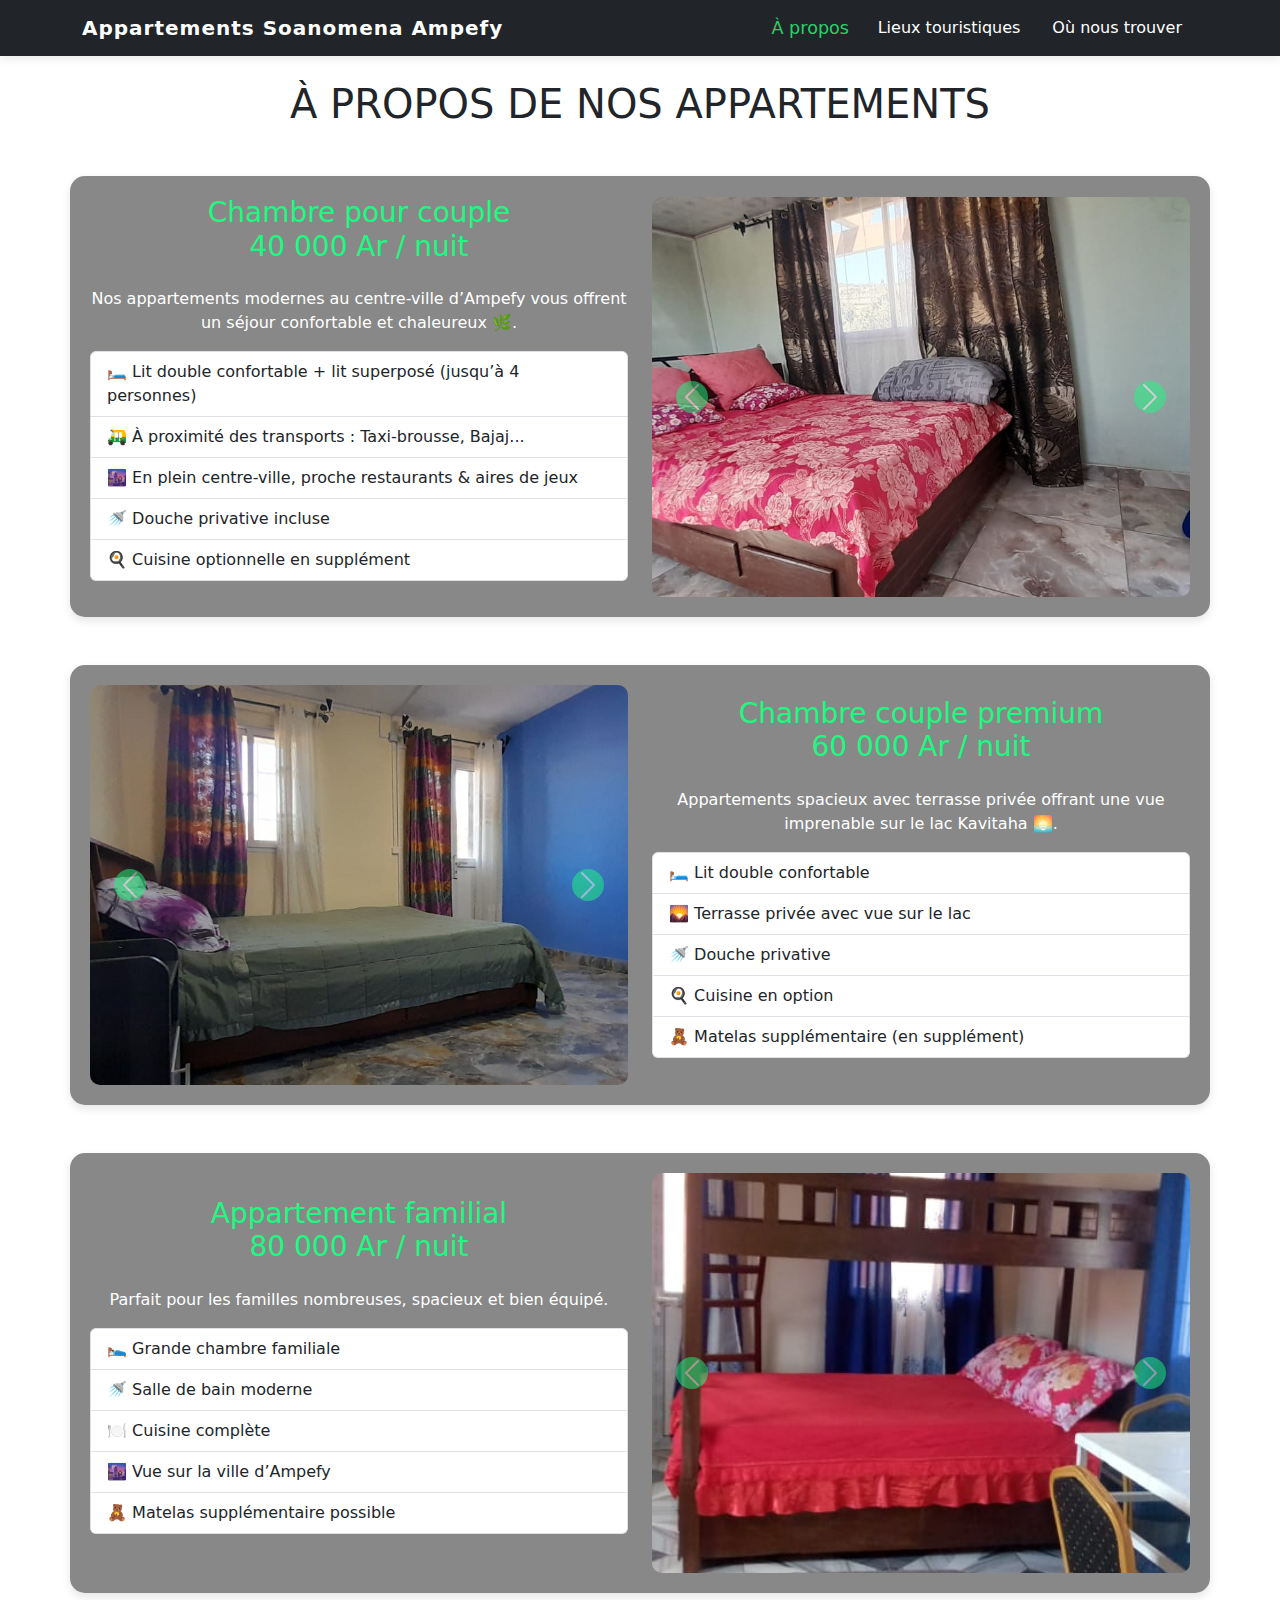
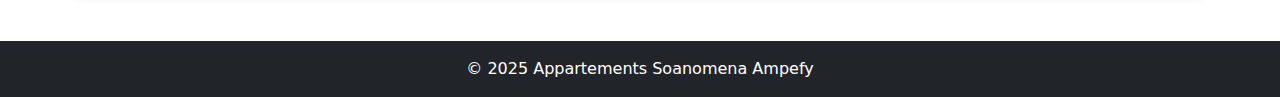
<file: about.html>
<!DOCTYPE html>
<html lang="fr">
<head>
  <meta charset="UTF-8">
  <meta name="viewport" content="width=device-width, initial-scale=1.0">
  <title>À propos - Appartement</title>
  <link rel="stylesheet" href="assets/css/style.css">
  <link href="https://cdn.jsdelivr.net/npm/bootstrap@5.3.3/dist/css/bootstrap.min.css" rel="stylesheet">
  <style>
    .chambre-card {
      background: #878887;
      border-radius: 15px;
      padding: 20px;
      margin-bottom: 40px;
      box-shadow: 0 4px 10px rgba(0,0,0,0.1);
    }

    .carousel-item img {
      object-fit: cover;
      height: 400px;
      border-radius: 10px;
    }
    .carousel-control-prev-icon{
      background-color: rgb(29, 250, 129);
      border-radius: 50%;
      padding: 10px;
    }
    .carousel-control-next-icon{
      background-color: rgb(29, 250, 129);
      border-radius: 50%;
      padding: 10px;
    }
    .chambre-card h3{
        text-align: center;
        color: rgb(29, 250, 129);
      }
            .chambre-card p{
        text-align: center;
        color: white;
      }

 
    @media (max-width: 768px) {
      .chambre-card h3{
        text-align: center;
        font-size: 19px;
        color: rgb(29, 250, 129);
      }
      .chambre-card p{
        text-align: center;
        font-size: 15px;
        color: white;
      }
      h1{
        font-size: 15px;
      }
      ul li{
        font-size: 13px;
      }
      .carousel-item img {
        height: 200px;
    }
  }
        @media (max-width: 767px) {
    .navbar-brand {
        font-size: 0.9rem; /* réduit le texte du logo sur mobile */
    }
}

  @media (max-width: 768px) {
      .chambre-card {
        width: 300px;
      }
    }
  </style>
</head>
<body>
  <!-- Navbar -->
  <nav class="navbar navbar-expand-lg navbar-dark bg-dark">
    <div class="container">
      <a class="navbar-brand" href="index.html">Appartements Soanomena Ampefy</a>
      <button class="navbar-toggler" type="button" data-bs-toggle="collapse" data-bs-target="#menu">
        <span class="navbar-toggler-icon"></span>
      </button>
      <div class="collapse navbar-collapse" id="menu">
        <ul class="navbar-nav ms-auto">
          <li class="nav-item"><a class="nav-link active" href="about.html">À propos</a></li>
          <li class="nav-item"><a class="nav-link" href="lieu.html">Lieux touristiques</a></li>
          <li class="nav-item"><a class="nav-link" href="contact.html">Où nous trouver</a></li>
        </ul>
      </div>
    </div>
  </nav>

  <h1 class="mb-4 text-center mt-4">À PROPOS DE NOS APPARTEMENTS</h1>

  <!-- Chambre 1 -->
  <section class="container my-5 chambre-card" id="chambre1">
    <div class="row align-items-center">
      <!-- Texte -->
      <div class="col-12 col-md-6">
        <h3
         class="mb-4">Chambre pour couple <br> 40 000 Ar / nuit</h3
          >
        <p>Nos appartements modernes au centre-ville d’Ampefy vous offrent un séjour confortable et chaleureux 🌿.</p>
        <ul class="list-group my-3">
          <li class="list-group-item">🛏 Lit double confortable + lit superposé (jusqu’à 4 personnes)</li>
          <li class="list-group-item">🛺 À proximité des transports : Taxi-brousse, Bajaj...</li>
          <li class="list-group-item">🌆 En plein centre-ville, proche restaurants & aires de jeux</li>
          <li class="list-group-item">🚿 Douche privative incluse</li>
          <li class="list-group-item">🍳 Cuisine optionnelle en supplément</li>
        </ul>
      </div>

      <!-- Carousel -->
      <div class="col-12 col-md-6">
        <div id="carouselChambre1" class="carousel slide" data-bs-ride="carousel">
          <div class="carousel-inner">
            <div class="carousel-item active"><img src="assets/img/34.jpg" class="d-block w-100" alt=""></div>
            <div class="carousel-item"><img src="assets/img/31.jpg" class="d-block w-100" alt=""></div>
            <div class="carousel-item"><img src="assets/img/32.jpg" class="d-block w-100" alt=""></div>
            <div class="carousel-item"><img src="assets/img/33.jpg" class="d-block w-100" alt=""></div>
            <div class="carousel-item"><img src="assets/img/35.jpg" class="d-block w-100" alt=""></div>
            <div class="carousel-item"><img src="assets/img/36.jpg" class="d-block w-100" alt=""></div>
            <div class="carousel-item"><img src="assets/img/37.jpg" class="d-block w-100" alt=""></div>

          </div>
          <button class="carousel-control-prev" type="button" data-bs-target="#carouselChambre1" data-bs-slide="prev">
            <span class="carousel-control-prev-icon"></span>
          </button>
          <button class="carousel-control-next" type="button" data-bs-target="#carouselChambre1" data-bs-slide="next">
            <span class="carousel-control-next-icon"></span>
          </button>
        </div>
      </div>
    </div>
  </section>

  <!-- Chambre 2 (inversé sur grand écran) -->
  <section class="container my-5 chambre-card" id="chambre2">
    <div class="row align-items-center flex-md-row-reverse">
      <!-- Texte -->
      <div class="col-12 col-md-6">
        <h3 class="mb-4">Chambre couple premium <br> 60 000 Ar / nuit</h3>
        <p>Appartements spacieux avec terrasse privée offrant une vue imprenable sur le lac Kavitaha 🌅.</p>
        <ul class="list-group my-3">
          <li class="list-group-item">🛏 Lit double confortable</li>
          <li class="list-group-item">🌄 Terrasse privée avec vue sur le lac</li>
          <li class="list-group-item">🚿 Douche privative</li>
          <li class="list-group-item">🍳 Cuisine en option</li>
          <li class="list-group-item">🧸 Matelas supplémentaire (en supplément)</li>
        </ul>
      </div>

      <!-- Carousel -->
      <div class="col-12 col-md-6">
        <div id="carouselChambre2" class="carousel slide" data-bs-ride="carousel">
          <div class="carousel-inner">
            <div class="carousel-item active"><img src="assets/img/11.jpg" class="d-block w-100" alt=""></div>
            <div class="carousel-item"><img src="assets/img/13.jpg" class="d-block w-100" alt=""></div>
            <div class="carousel-item"><img src="assets/img/15.jpg" class="d-block w-100" alt=""></div>
            <div class="carousel-item"><img src="assets/img/16.jpg" class="d-block w-100" alt=""></div>
          </div>
          <button class="carousel-control-prev" type="button" data-bs-target="#carouselChambre2" data-bs-slide="prev">
            <span class="carousel-control-prev-icon"></span>
          </button>
          <button class="carousel-control-next" type="button" data-bs-target="#carouselChambre2" data-bs-slide="next">
            <span class="carousel-control-next-icon"></span>
          </button>
        </div>
      </div>
    </div>
  </section>

  <!-- Chambre 3 -->
  <section class="container my-5 chambre-card" id="chambre3">
    <div class="row align-items-center">
      <!-- Texte -->
      <div class="col-12 col-md-6">
        <h3 class="mb-4">Appartement familial <br> 80 000 Ar / nuit</h3>
        <p>Parfait pour les familles nombreuses, spacieux et bien équipé.</p>
        <ul class="list-group my-3">
          <li class="list-group-item">🛌 Grande chambre familiale</li>
          <li class="list-group-item">🚿 Salle de bain moderne</li>
          <li class="list-group-item">🍽 Cuisine complète</li>
          <li class="list-group-item">🌆 Vue sur la ville d’Ampefy</li>
          <li class="list-group-item">🧸 Matelas supplémentaire possible</li>
        </ul>
      </div>

      <!-- Carousel -->
      <div class="col-12 col-md-6">
        <div id="carouselChambre3" class="carousel slide" data-bs-ride="carousel">
          <div class="carousel-inner">
            <div class="carousel-item active"><img src="assets/img/22.jpg" class="d-block w-100" alt=""></div>
            <div class="carousel-item"><img src="assets/img/23.jpg" class="d-block w-100" alt=""></div>
            <div class="carousel-item"><img src="assets/img/24.jpg" class="d-block w-100" alt=""></div>
            <div class="carousel-item"><img src="assets/img/25.jpg" class="d-block w-100" alt=""></div>
            <div class="carousel-item"><img src="assets/img/26.jpg" class="d-block w-100" alt=""></div>
            <div class="carousel-item"><img src="assets/img/21.jpg" class="d-block w-100" alt=""></div>
          </div>
          <button class="carousel-control-prev" type="button" data-bs-target="#carouselChambre3" data-bs-slide="prev">
            <span class="carousel-control-prev-icon"></span>
          </button>
          <button class="carousel-control-next" type="button" data-bs-target="#carouselChambre3" data-bs-slide="next">
            <span class="carousel-control-next-icon"></span>
          </button>
        </div>
      </div>
    </div>
  </section>

  <!-- Footer -->
  <footer class="bg-dark text-white text-center p-3 mt-5">
    &copy; 2025 Appartements Soanomena Ampefy
  </footer>

  <script src="https://cdn.jsdelivr.net/npm/bootstrap@5.3.3/dist/js/bootstrap.bundle.min.js"></script>
</body>
</html>
</file>
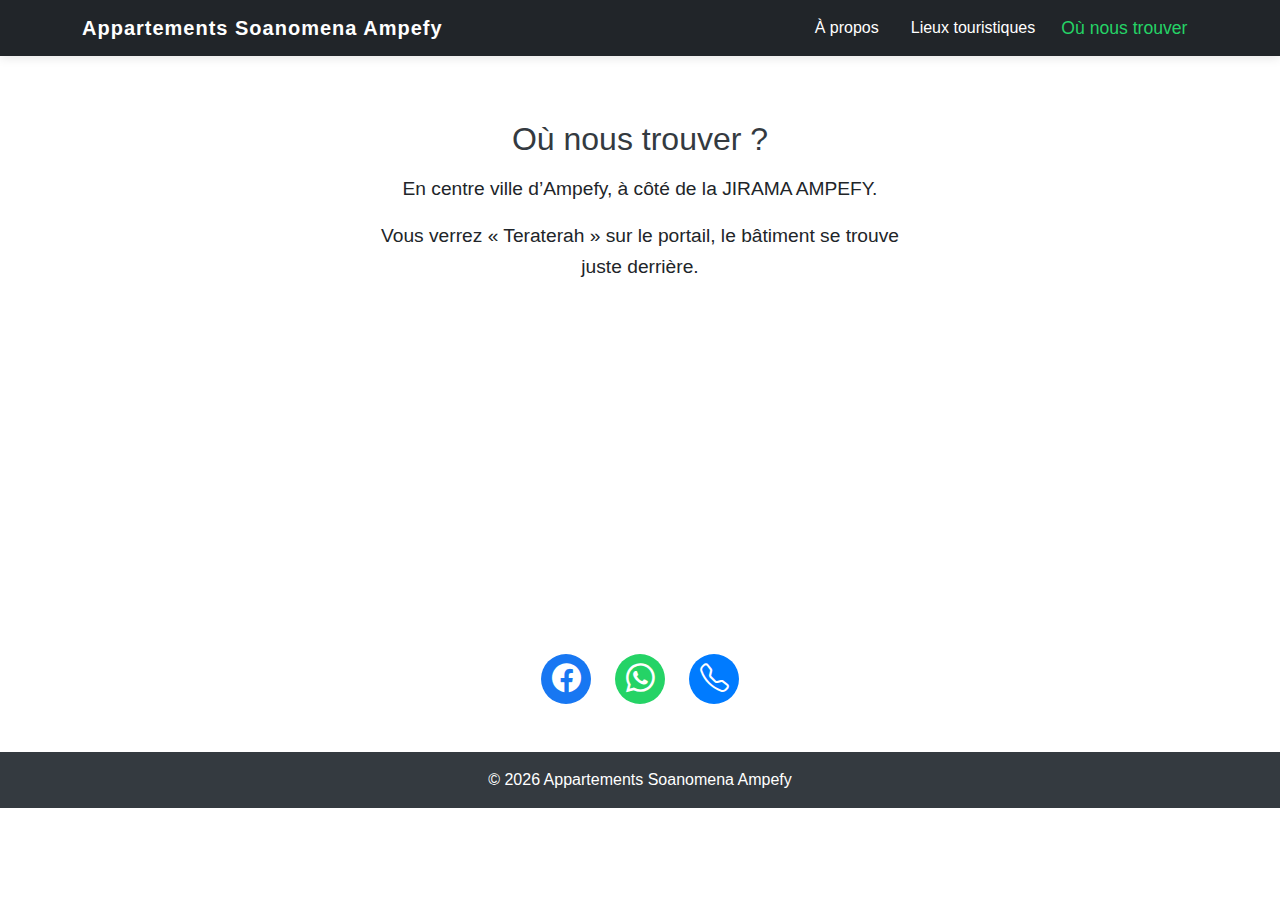
<file: contact.html>
<!DOCTYPE html>
<html lang="fr">
<head>
  <meta charset="UTF-8">
  <meta name="viewport" content="width=device-width, initial-scale=1.0">
  <title>Où nous trouver - Appartement</title>
  <link rel="stylesheet" href="assets/css/style.css">
  <link href="https://cdn.jsdelivr.net/npm/bootstrap@5.3.3/dist/css/bootstrap.min.css" rel="stylesheet">
  <link rel="stylesheet" href="https://cdn.jsdelivr.net/npm/bootstrap-icons@1.11.1/font/bootstrap-icons.css">

  <style>
    body {
      font-family: 'Segoe UI', Tahoma, Geneva, Verdana, sans-serif;
    }

    /* Texte centré dans la div existante */
    .location-text {
      text-align: center;
      font-size: 1.2rem;
      line-height: 1.6;
      padding: 1rem;
    }

    .location-text h2 {
      margin-bottom: 1rem;
      color: #343a40;
    }

    /* Carte reste inchangée, responsive */
    .map-container iframe {
      width: 100%;
      height: 100%;
      min-height: 300px;
      border: 0;
    }

    /* Footer */
    footer {
      margin-top: 2rem;
      background-color: #343a40;
      color: white;
      padding: 1rem;
      text-align: center;
    }
    @media (max-width: 767px) {
    .navbar-brand {
        font-size: 0.9rem; /* réduit le texte du logo sur mobile */
    }
    p{
      font-size: 15px;
    }
}
  </style>
</head>
<body>
  <!-- Navbar -->
  <nav class="navbar navbar-expand-lg navbar-dark bg-dark">
    <div class="container">
      <a class="navbar-brand" href="index.html">Appartements Soanomena Ampefy</a>
      <button class="navbar-toggler" type="button" data-bs-toggle="collapse" data-bs-target="#menu">
        <span class="navbar-toggler-icon"></span>
      </button>
      <div class="collapse navbar-collapse" id="menu">
        <ul class="navbar-nav ms-auto">
          <li class="nav-item"><a class="nav-link" href="about.html">À propos</a></li>
                    <li class="nav-item"><a class="nav-link" href="lieu.html">Lieux touristiques</a></li>
          <li class="nav-item"><a class="nav-link active" href="contact.html">Où nous trouver</a></li>
        </ul>
      </div>
    </div>
  </nav>

  <!-- Section "Où nous trouver" -->
<section class="container my-5 d-flex flex-wrap align-items-center justify-content-center gap-3">
  <div class="location-text col-md-6">
    <h2>Où nous trouver ?</h2>
    <p>En centre ville d’Ampefy, à côté de la JIRAMA AMPEFY.</p>
    <p>Vous verrez « Teraterah » sur le portail, le bâtiment se trouve juste derrière.</p>
  </div>
  <div class="map-container col-md-6">
    <iframe src="https://www.google.com/maps/embed?pb=!1m18!1m12!1m3!1d384.7887027387439!2d46.7338146050599!3d-19.04250580345986!2m3!1f0!2f0!3f0!3m2!1i1024!2i768!4f13.1!3m3!1m2!1s0x21fb2383e8961da5%3A0x3977748c9b7889b7!2sAppartements%20Soanomena%20Ampefy!5e1!3m2!1sfr!2smg!4v1759470773267!5m2!1sfr!2smg" allowfullscreen="" loading="lazy" referrerpolicy="no-referrer-when-downgrade"></iframe>

    <!-- Logos / liens sociaux personnalisés -->
    <div class="d-flex justify-content-center gap-4 mt-3">
      <!-- Facebook -->
      <a href="https://www.facebook.com/people/Appartement-%C3%A0-louer-Soanomena-Ampefy/61576983610251/" target="_blank" class="social-icon facebook">
        <i class="bi bi-facebook"></i>
      </a>
      <!-- WhatsApp -->
      <a href="https://api.whatsapp.com/send/?phone=261331348600&text&type=phone_number&app_absent=0" target="_blank" class="social-icon whatsapp">
        <i class="bi bi-whatsapp"></i>
      </a>
      <!-- Téléphone -->
      <a href="tel:+261331348600" class="social-icon phone">
        <i class="bi bi-telephone"></i>
      </a>
    </div>
  </div>
</section>

<style>
/* Icônes sociales personnalisées */
.social-icon {
  display: flex;
  align-items: center;
  justify-content: center;
  width: 50px;
  height: 50px;
  border-radius: 50%;
  color: white;
  font-size: 1.8rem;
  transition: transform 0.3s, box-shadow 0.3s;
}

/* Couleurs spécifiques */
.social-icon.facebook { background-color: #1877F2; }
.social-icon.whatsapp { background-color: #25D366; }
.social-icon.phone { background-color: #007BFF; }

/* Hover effect */
.social-icon:hover {
  transform: scale(1.2);
  box-shadow: 0 5px 15px rgba(0,0,0,0.3);
  text-decoration: none;
}
</style>



  <!-- Footer -->
  <footer>
    &copy; 2026 Appartements Soanomena Ampefy
  </footer>

  <script src="https://cdn.jsdelivr.net/npm/bootstrap@5.3.3/dist/js/bootstrap.bundle.min.js"></script>
</body>
</html>
</file>
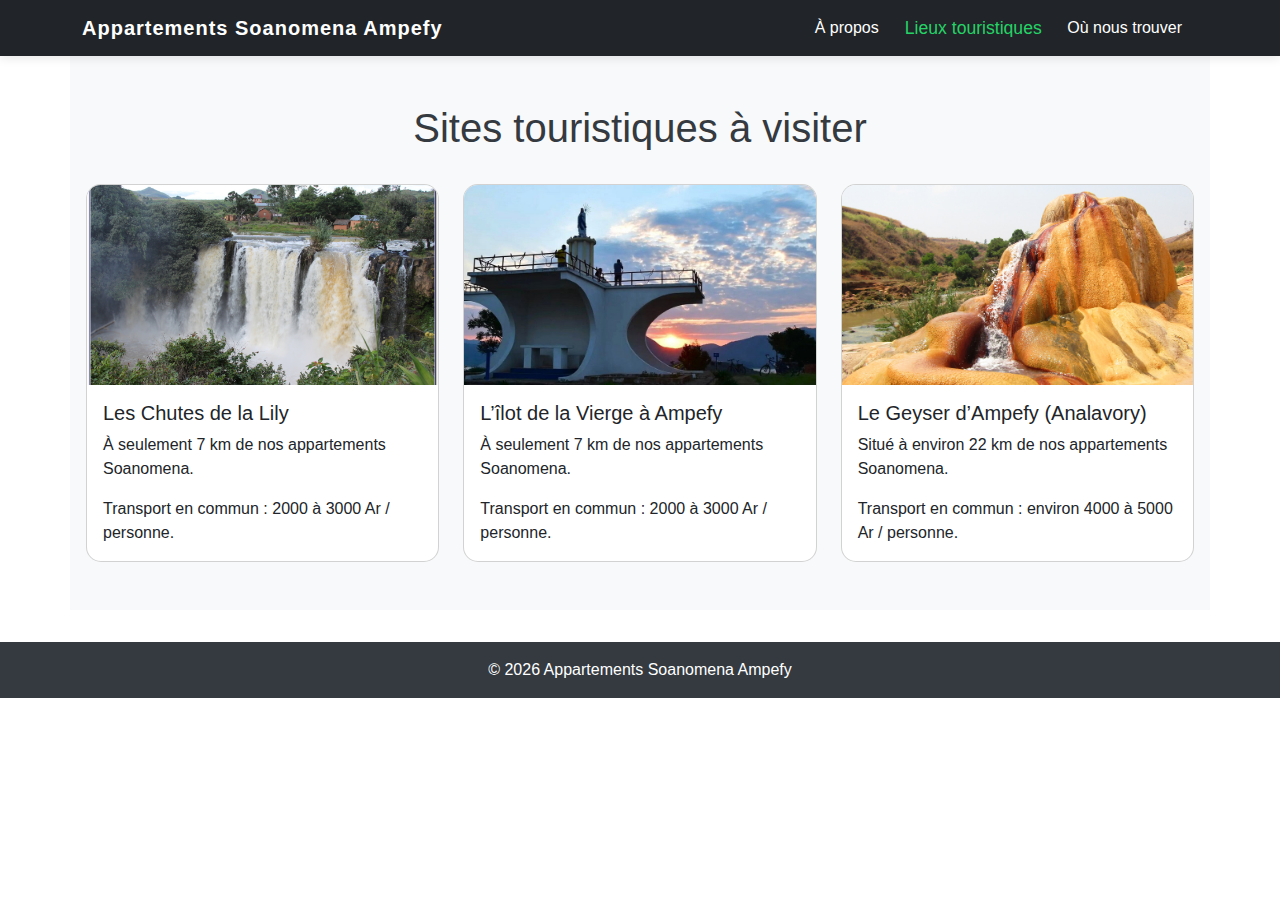
<file: lieu.html>
<!DOCTYPE html>
<html lang="fr">
<head>
  <meta charset="UTF-8">
  <meta name="viewport" content="width=device-width, initial-scale=1.0">
  <title>Sites touristiques - Appartement</title>
  <link rel="stylesheet" href="assets/css/style.css">
  <link href="https://cdn.jsdelivr.net/npm/bootstrap@5.3.3/dist/css/bootstrap.min.css" rel="stylesheet">
  <style>
    body {
      font-family: 'Segoe UI', Tahoma, Geneva, Verdana, sans-serif;
    }

    /* Navbar */
    /* .navbar {
      padding: 1rem 2rem;
      box-shadow: 0 2px 10px rgba(0,0,0,0.1);
    } */
    /* .navbar-brand {
      font-weight: bold;
      font-size: 1.5rem;
      color: #fff !important;
    }
    .navbar-nav .nav-link {
      color: #fff !important;
      margin: 0 0.5rem;
      transition: color 0.3s, transform 0.3s;
    }
    .navbar-nav .nav-link:hover, .navbar-nav .nav-link.active {
      color: #25D366 !important;
      transform: scale(1.1);
    } */

    /* Section touristique */
    .tourism-section {
      padding: 3rem 1rem;
      background-color: #f8f9fa;
    }

    .tourism-section h1 {
      text-align: center;
      margin-bottom: 2rem;
      color: #343a40;
    }

    .card-tourism {
      transition: transform 0.3s, box-shadow 0.3s;
      border-radius: 15px;
      overflow: hidden;
    }
    .card-tourism img {
      height: 200px;
      object-fit: cover;
    }
    .card-tourism:hover {
      transform: scale(1.05);
      box-shadow: 0 10px 25px rgba(0,0,0,0.2);
    }

    footer {
      margin-top: 2rem;
      background-color: #343a40;
      color: white;
      padding: 1rem;
      text-align: center;
    }
        @media (max-width: 767px) {
    .navbar-brand {
        font-size: 0.9rem; /* réduit le texte du logo sur mobile */
    }
}
  </style>
</head>
<body>

  <nav class="navbar navbar-expand-lg navbar-dark bg-dark">
    <div class="container">
      <a class="navbar-brand" href="index.html">Appartements Soanomena Ampefy</a>
      <button class="navbar-toggler" type="button" data-bs-toggle="collapse" data-bs-target="#menu">
        <span class="navbar-toggler-icon"></span>
      </button>
      <div class="collapse navbar-collapse" id="menu">
        <ul class="navbar-nav ms-auto">
          <li class="nav-item"><a class="nav-link" href="about.html">À propos</a></li>
          <li class="nav-item"><a class="nav-link active" href="about.html">Lieux touristiques</a></li>
          <li class="nav-item"><a class="nav-link" href="contact.html">Où nous trouver</a></li>
        </ul>
      </div>
    </div>
  </nav>

  <!-- Section Sites touristiques -->
  <section class="tourism-section container">
    <h1>Sites touristiques à visiter</h1>
    <div class="row g-4">
  <!-- Carte 1 -->
  <div class="col-md-4">
    <div class="card card-tourism h-100">
      <img src="assets/img/8.jpg" class="card-img-top" alt="Les Chutes de la Lily">
      <div class="card-body d-flex flex-column justify-content-between">
        <h5 class="card-title">Les Chutes de la Lily</h5>
        <p class="card-text">À seulement 7 km de nos appartements Soanomena.</p>
        <p class="card-text">Transport en commun : 2000 à 3000 Ar / personne.</p>
      </div>
    </div>
  </div>

  <!-- Carte 2 -->
  <div class="col-md-4">
    <div class="card card-tourism h-100">
      <img src="assets/img/10.jpg" class="card-img-top" alt="L’îlot de la Vierge à Ampefy">
      <div class="card-body d-flex flex-column justify-content-between">
        <h5 class="card-title">L’îlot de la Vierge à Ampefy</h5>
        <p class="card-text">À seulement 7 km de nos appartements Soanomena.</p>
        <p class="card-text">Transport en commun : 2000 à 3000 Ar / personne.</p>
      </div>
    </div>
  </div>

  <!-- Carte 3 -->
  <div class="col-md-4">
    <div class="card card-tourism h-100">
      <img src="assets/img/9.jpg" class="card-img-top" alt="Le Geyser d’Ampefy (Analavory)">
      <div class="card-body d-flex flex-column justify-content-between">
        <h5 class="card-title">Le Geyser d’Ampefy (Analavory)</h5>
        <p class="card-text">Situé à environ 22 km de nos appartements Soanomena.</p>
        <p class="card-text">Transport en commun : environ 4000 à 5000 Ar / personne.</p>
      </div>
    </div>
  </div>
</div>

  </section>

  <!-- Footer -->
  <footer>
    &copy; 2026 Appartements Soanomena Ampefy
  </footer>

  <script src="https://cdn.jsdelivr.net/npm/bootstrap@5.3.3/dist/js/bootstrap.bundle.min.js"></script>
</body>
</html>
</file>
<file: assets/css/style.css>
body {
  font-family: 'Arial', sans-serif;
}
header {
  background: url('../img/appartement.jpg') center/cover no-repeat;
  color: white;
}
/* Supprimer l'image par défaut et mettre nos styles */
#heroCarousel .carousel-control-prev-icon,
#heroCarousel .carousel-control-next-icon {
    background-image: none;      /* enlever l’icône par défaut */
    width: 50px;
    height: 50px;
    border-radius: 50%;
    background-color: rgba(0,0,0,0.5);
    display: flex;
    align-items: center;
    justify-content: center;
    font-size: 2rem;             /* taille de la flèche */
    color: white;
}

/* Ajouter le symbole flèche à l'aide de pseudo-éléments */
#heroCarousel .carousel-control-prev-icon::after {
    content: '<';
}

#heroCarousel .carousel-control-next-icon::after {
    content: '>';
}

/* Hover : foncé et plus visible */
#heroCarousel .carousel-control-prev-icon:hover,
#heroCarousel .carousel-control-next-icon:hover {
    background-color: rgba(0,0,0,0.8);
}
/* Navbar générale */
.navbar {
    padding: 0.8rem 1rem;
    box-shadow: 0 2px 10px rgba(0,0,0,0.1);
}

/* Logo / marque */
.navbar-brand {
    font-weight: bold;
    font-size: 1.5rem;
    letter-spacing: 1px;
    color: #fff !important;
    white-space: nowrap; /* Empêche le logo de passer à la ligne */
}

/* Liens du menu */
.navbar-nav .nav-link {
    color: #fff !important;
    margin: 0 0.5rem;
    transition: color 0.3s, transform 0.3s;
}

/* Hover / survol */
.navbar-nav .nav-link:hover, 
.navbar-nav .nav-link.active {
    color: #25D366 !important;
    transform: scale(1.1);
}

/* Logo hover */
.navbar-brand:hover {
    color: #25D366 !important;
}

/* Bouton hamburger */
.navbar-toggler {
    border: 2px solid #fff;
    border-radius: 5px;
}

/* === Version mobile === */
@media (max-width: 991px) {
    /* Container flex pour logo + hamburger */
    .navbar .container {
        display: flex;
        justify-content: space-between;
        align-items: center;
    }

    /* Réduire la taille du logo pour mobile */
    .navbar-brand {
        font-size: 1.2rem;
    }

    /* Menu mobile centré en dessous */
    .navbar-collapse {
        margin-top: 0.5rem;
    }
}
/* Sur mobile, espacement vertical et centré */
    @media (max-width: 767px) {
      .gallery .row {
        justify-content: center;
      }
      .gallery .col-6 {
        margin-bottom: 15px;
      }
    }

    @media (max-width: 767px) {
    .navbar-brand {
        font-size: 0.9rem; /* réduit le texte du logo sur mobile */
    }
    }


 /* Galerie en bas du carousel */
    .gallery img {
        transition: transform 0.3s, box-shadow 0.3s;
        cursor: pointer;
    }
    .gallery img:hover {
        transform: scale(1.05);
        box-shadow: 0 5px 15px rgba(0,0,0,0.3);
    }

    /* Carousel : toutes les images mêmes dimensions */
#heroCarousel .carousel-item {
    height: 70vh;          /* hauteur fixe pour toutes les images */
    min-height: 300px;
    position: relative;
}
#heroCarousel .carousel-item img {
    width: 100%;
    height: 100%;
    object-fit: cover;     /* recadre l'image pour remplir le conteneur */
}

/* Galerie : toutes les images mêmes dimensions */
.gallery img {
    width: 100%;
    height: 250px;         /* même hauteur pour toutes les images */
    object-fit: cover;     /* recadre et garde le ratio */
    transition: transform 0.3s, box-shadow 0.3s;
    cursor: pointer;
}
.gallery img:hover {
    transform: scale(1.05);
    box-shadow: 0 5px 15px rgba(0,0,0,0.3);
}





/* Bouton hamburger */
.navbar-toggler {
    border: 2px solid #fff;
    border-radius: 5px;
    position: relative;
    padding: 0.25rem 0.75rem;
}

/* Icône hamburger par défaut (3 barres) */
.navbar-toggler-icon {
    background-image: url("data:image/svg+xml,%3csvg xmlns='http://www.w3.org/2000/svg' viewBox='0 0 30 30'%3e%3cpath stroke='rgba(255, 255, 255, 1)' stroke-linecap='round' stroke-miterlimit='10' stroke-width='2' d='M4 7h22M4 15h22M4 23h22'/%3e%3c/svg%3e");
    transition: transform 0.3s ease;
}

/* Transformer en X quand le menu est ouvert */
.navbar-toggler[aria-expanded="true"] .navbar-toggler-icon {
    background-image: url("data:image/svg+xml,%3csvg xmlns='http://www.w3.org/2000/svg' viewBox='0 0 30 30'%3e%3cpath stroke='rgba(255, 255, 255, 1)' stroke-linecap='round' stroke-miterlimit='10' stroke-width='2' d='M6 6l18 18M6 24L24 6'/%3e%3c/svg%3e");
    transform: rotate(90deg);
}

/* Animation de rotation */
.navbar-toggler-icon {
    display: inline-block;
    width: 1.5em;
    height: 1.5em;
    vertical-align: middle;
    background-repeat: no-repeat;
    background-position: center;
    background-size: 100%;
}

/* css video */.video-wrapper {
  position: relative;
  max-width: 900px;
  margin: 0 auto;
}

.video-wrapper .ratio {
  border: 3px solid rgba(26, 189, 86, 0.3);
  border-radius: 16px !important;
  transition: box-shadow 0.3s ease;
}

.video-wrapper .ratio:hover {
  box-shadow: 0 12px 40px rgba(26, 189, 86, 0.25) !important;
}

.video-wrapper video {
  width: 100%;
  height: 100%;
  object-fit: cover;
}

/* Bouton téléchargement */
.download-btn {
  position: absolute;
  top: 14px;
  right: 14px;
  z-index: 10;
  display: inline-flex;
  align-items: center;
  gap: 6px;
  padding: 8px 14px;
  background: rgba(0, 0, 0, 0.65);
  color: #fff;
  border-radius: 30px;
  font-size: 13px;
  font-weight: 500;
  text-decoration: none;
  backdrop-filter: blur(6px);
  transition: background 0.3s, transform 0.2s, box-shadow 0.3s;
}

.download-btn:hover {
  background: #1abd56;
  color: #fff;
  transform: scale(1.05);
  box-shadow: 0 4px 15px rgba(26, 189, 86, 0.5);
}

.download-btn:active {
  transform: scale(0.97);
}

/* Footer */
.video-footer {
  display: flex;
  justify-content: space-between;
  align-items: center;
  padding: 8px 4px 0;
}

.video-label {
  font-size: 13px;
  color: #6c757d;
}

/* Responsive */
@media (max-width: 576px) {
  .download-btn span {
    display: none;
  }

  .download-btn {
    padding: 9px;
    border-radius: 50%;
    top: 10px;
    right: 10px;
  }

  .video-wrapper .ratio {
    border-radius: 10px !important;
  }
}
</file>
